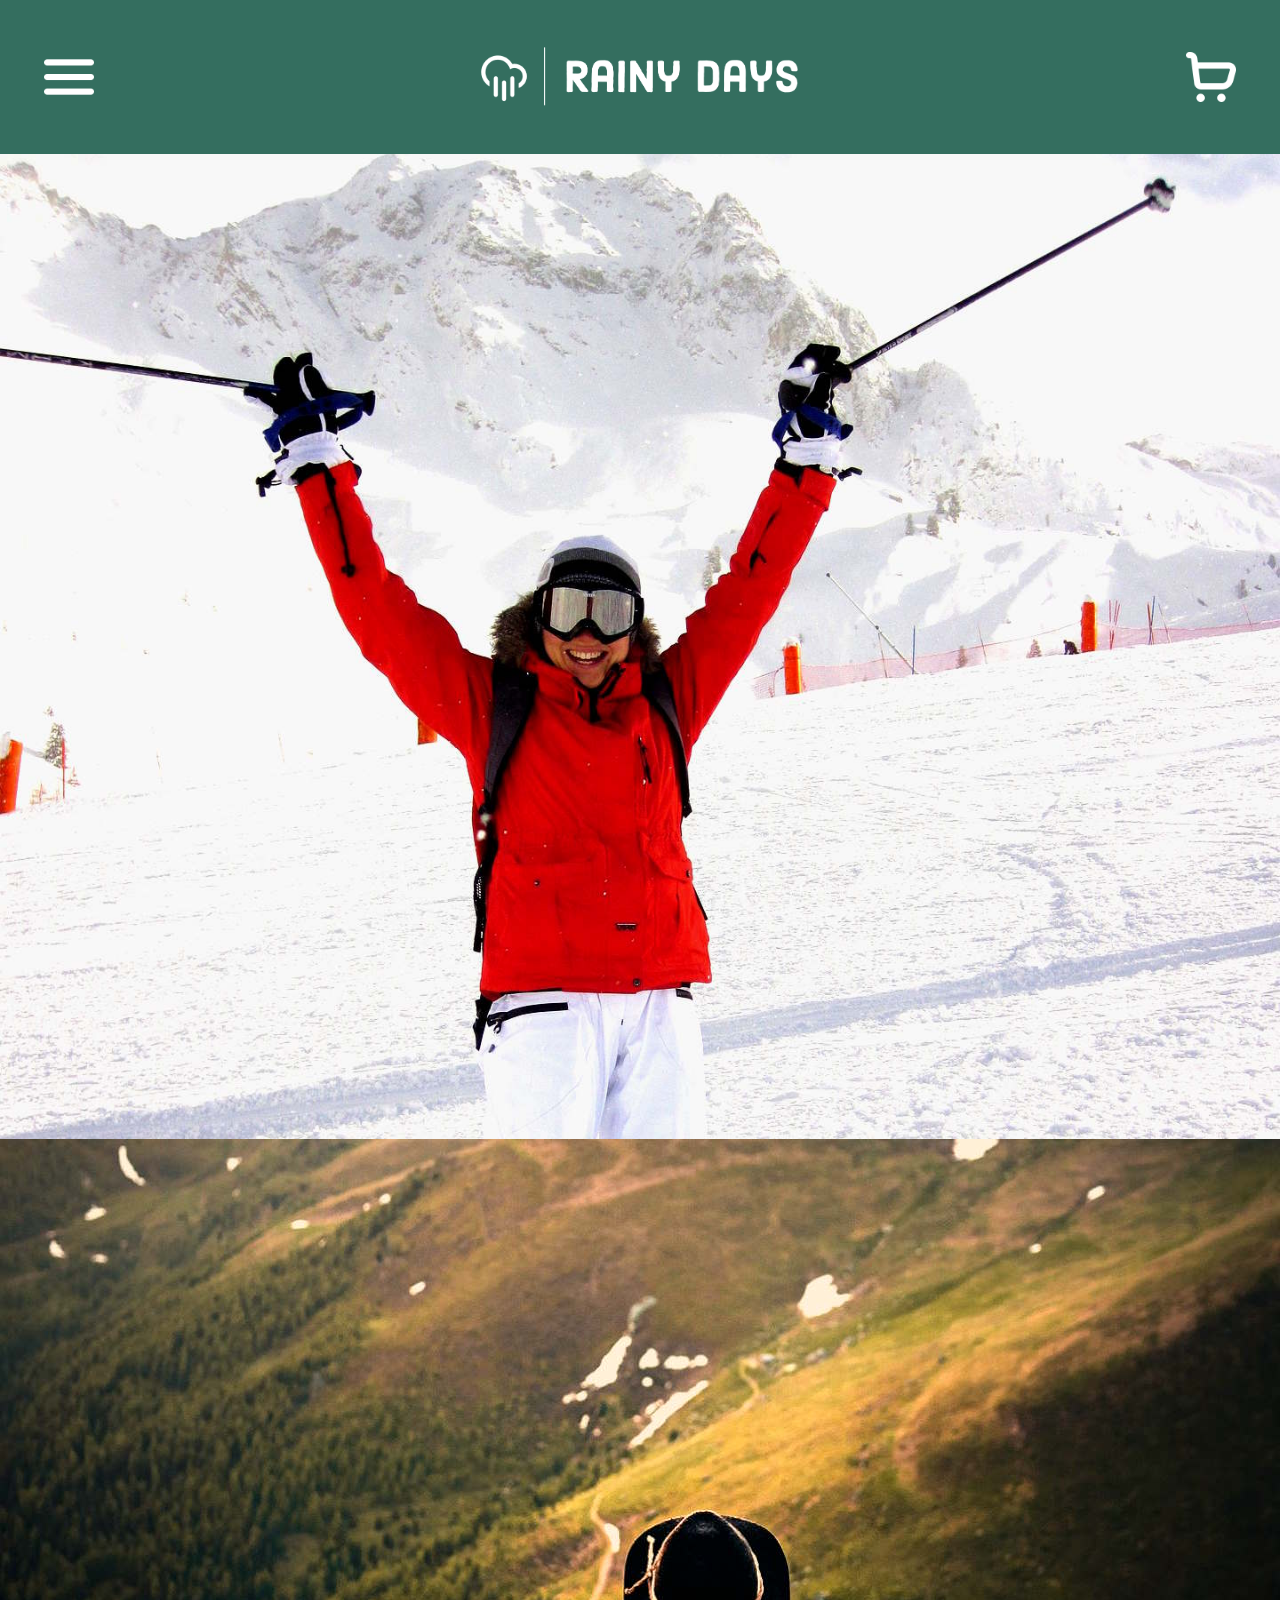
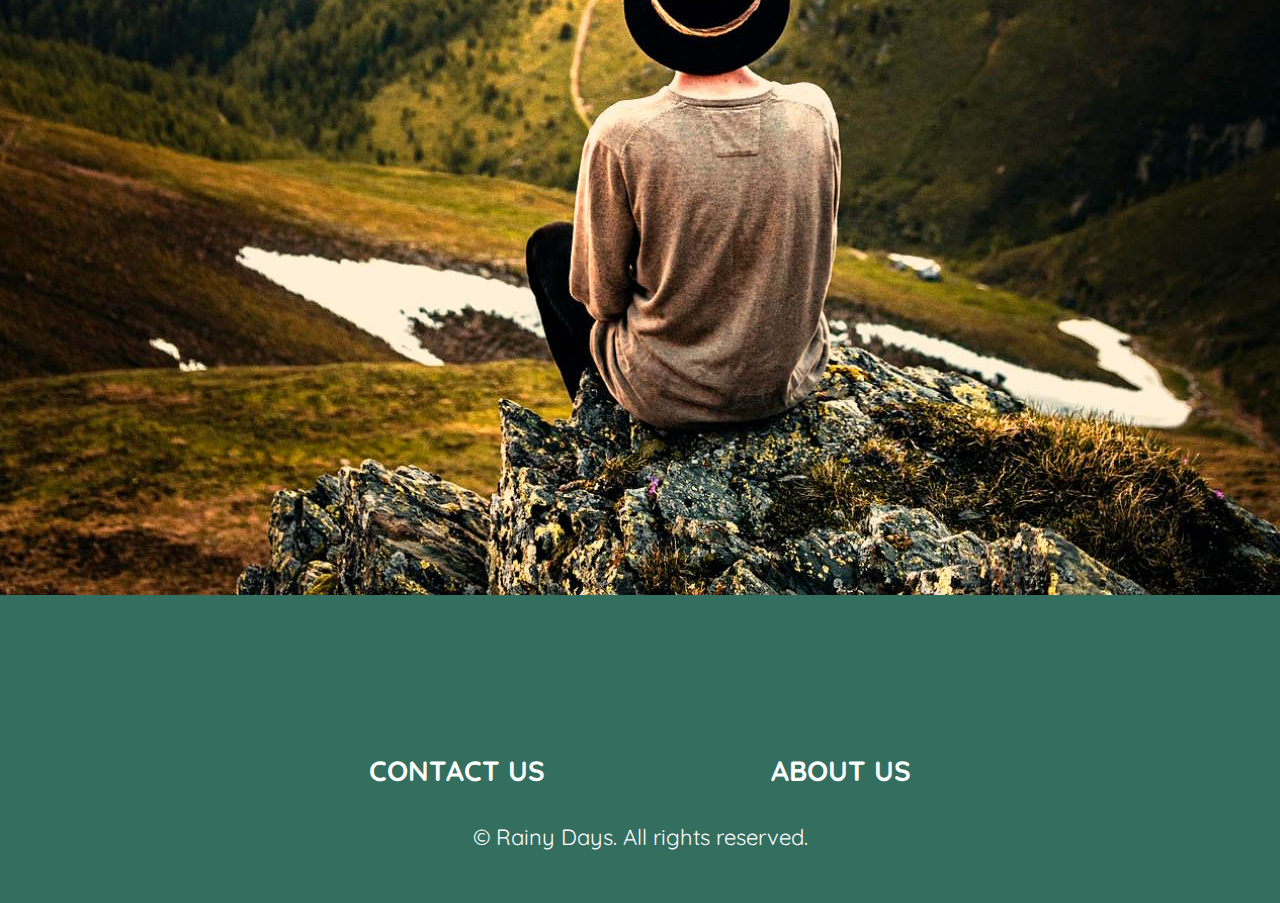
<file: index.html>
<!DOCTYPE html>
<html lang="en">
  <head>
    <meta charset="UTF-8" />
    <meta http-equiv="X-UA-Compatible" content="IE=edge" />
    <meta name="viewport" content="width=device-width, initial-scale=1.0" />
    <meta name="description" content="Rainy Days - pushing the comfort zone" />
    <title>Rainy Days | Home</title>
    <link rel="stylesheet" href="style.css" />
    <script defer src="/js/script.js" type="text/javascript"></script>
  </head>
  <body>
    <header>
      <img
        src="/images/icons/w_menu_icon.png"
        alt="show menu"
        class="icon menu_icon" />
      <a href="/index.html"
        ><img
          src="/images/logo/rainy-days_logo.png"
          alt="rainy days logo"
          class="rd_logo"
      /></a>
      <img
        src="/images/icons/w_cart_icon.png"
        alt="view cart"
        class="icon cart_icon" />
    </header>
    <nav class="first_menu">
      <div class="nav_header">
        <img
          src="/images/icons/w_cross_icon.png"
          alt="close menu"
          class="close_menu clickable" />
        <a href="/index.html">
          <img
            src="images/logo/rainy-days_logo.png"
            alt="rainy days logo"
            class="rd_logo" />
        </a>
        <p></p>
      </div>
      <div class="nav_categories nav_gender">
        <div class="clickable url_women">
          <p class="nav_link">Women</p>
          <img
            src="images/icons/b_angle-right.png"
            alt="view products"
            class="icon" />
        </div>
        <div class="clickable url_men">
          <p class="nav_link">Men</p>
          <img
            src="images/icons/b_angle-right.png"
            alt="view products"
            class="icon" />
        </div>
        <div class="clickable url_unisex">
          <p class="nav_link">Unisex</p>
          <img
            src="images/icons/b_angle-right.png"
            alt="view products"
            class="icon" />
        </div>
      </div>
    </nav>
    <nav class="second_menu">
      <div class="nav_header">
        <img
          src="/images/icons/w_arrow-left.png"
          alt="return to main menu"
          class="icon return_menu" />
        <p class="nav_link nav_gender_output"></p>
      </div>
      <div class="nav_categories nav_products">
        <a href="/products.html" class="clickable">
          <p class="nav_link">Jackets</p>
          <img
            src="images/icons/b_angle-right.png"
            alt="view products"
            class="icon" />
        </a>
        <div>
          <p class="nav_link">Pants<span>Coming soon</span></p>
          <img
            src="images/icons/b_angle-right.png"
            alt="view products"
            class="icon" />
        </div>
        <div>
          <p class="nav_link">Jumpsuits<span>Coming soon</span></p>
          <img
            src="images/icons/b_angle-right.png"
            alt="view products"
            class="icon" />
        </div>
        <div>
          <p class="nav_link">Accessories<span>Coming soon</span></p>
          <img
            src="images/icons/b_angle-right.png"
            alt="view products"
            class="icon" />
        </div>
      </div>
    </nav>
    <div class="view_cart">
      <img
        src="/images/icons/b_cross_icon.png"
        class="close_menu close_cart clickable"
        alt="close menu" />
      <div class="vc_amount">
        <p>1</p>
        <p>product(s)</p>
      </div>
      <div class="vc_item">
        <img
          src="/images/products/RainyDays_Jacket1.jpg"
          alt="jacket"
          class="small_thumbnail" />
        <div class="vc_product_info">
          <p class="bold">Rainy Days</p>
          <p>Jacket</p>
          <p>Size: <span>M</span></p>
          <p>Amount: <span>1</span></p>
          <p class="underline clickable smaller">Remove</p>
        </div>
        <div class="vc_item_price">
          <p class="bold">900 <span class="bold">KR</span></p>
        </div>
      </div>
      <div class="vc_total">
        <p class="bold">Total:</p>
        <p class="bold">900 <span class="bold">KR</span></p>
      </div>
      <a href="/checkout.html"
        ><button class="gt_checkout clickable">GO TO CHECKOUT</button></a
      >
    </div>
    <main id="index">
      <h1>PUSHING THE COMFORT ZONE</h1>
      <section id="index_container">
        <img
          src="images/other/active-ga60102c9d_1920.jpg"
          alt="cheerful skier enjoying the winter environment"
          class="index_full_view" />
        <img
          src="/images/other/mountains-g3be4b77ea_1920_crop.jpg"
          alt="young man enjoying the scenery of nature"
          class="index_full_view" />
        <img
          src="/images/other/mountains-g3be4b77ea_1920.jpg"
          alt="young man enjoying the scenery of nature"
          class="index_crop_view" />
        <div class="row"></div>
      </section>
    </main>
    <footer>
      <div>
        <a href="/contact.html" class="nav_link">Contact us</a>
        <a href="/about.html" class="nav_link">About us</a>
      </div>
      <p>© Rainy Days. All rights reserved.</p>
    </footer>
  </body>
</html>
</file>
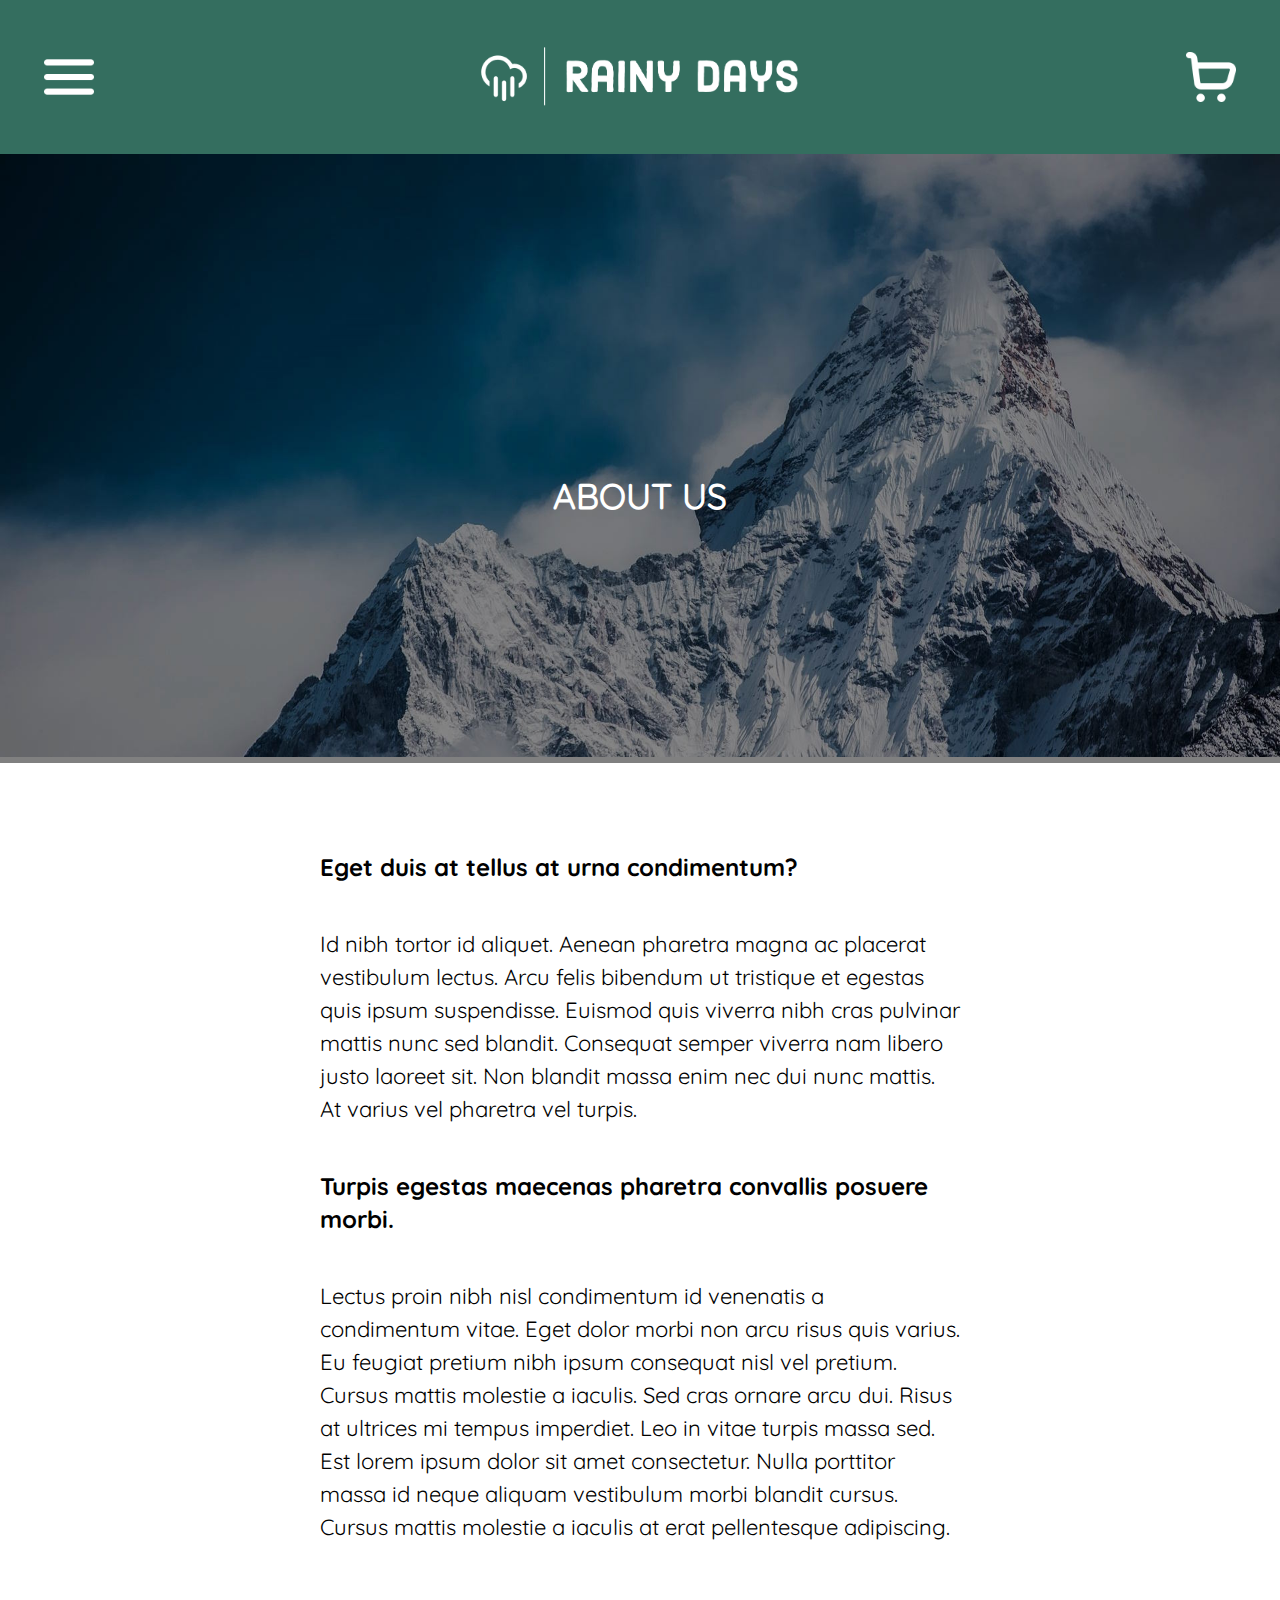
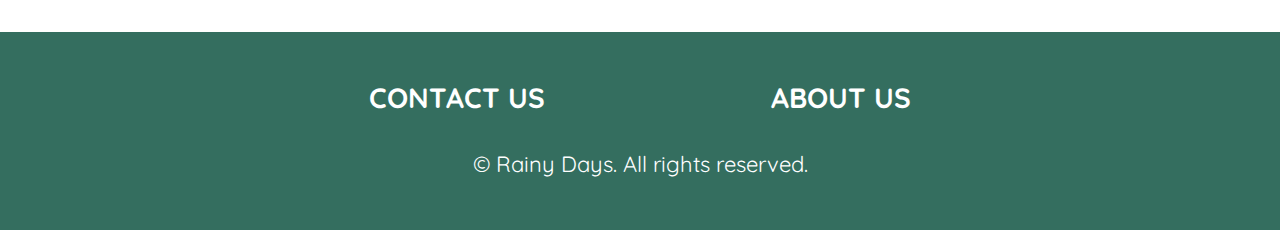
<file: about.html>
<!DOCTYPE html>
<html lang="en">
  <head>
    <meta charset="UTF-8" />
    <meta http-equiv="X-UA-Compatible" content="IE=edge" />
    <meta name="viewport" content="width=device-width, initial-scale=1.0" />
    <meta name="description" content="Get to know our brand!" />
    <title>Rainy Days | About</title>
    <link rel="stylesheet" href="style.css" />
    <script defer src="/js/script.js" type="text/javascript"></script>
  </head>
  <body>
    <header>
      <img
        src="/images/icons/w_menu_icon.png"
        alt="show menu"
        class="icon menu_icon clickable" />
      <a href="/index.html"
        ><img
          src="/images/logo/rainy-days_logo.png"
          alt="rainy days logo"
          class="rd_logo clickable"
      /></a>
      <img
        src="/images/icons/w_cart_icon.png"
        alt="view cart"
        class="icon cart_icon clickable" />
    </header>
    <nav class="first_menu">
      <div class="nav_header">
        <img
          src="/images/icons/w_cross_icon.png"
          alt="close menu"
          class="close_menu" />
        <a href="/index.html">
          <img
            src="images/logo/rainy-days_logo.png"
            alt="rainy days logo"
            class="rd_logo" />
        </a>
        <p></p>
      </div>
      <div class="nav_categories nav_gender">
        <div class="clickable url_women">
          <p class="nav_link">Women</p>
          <img
            src="images/icons/b_angle-right.png"
            alt="view products"
            class="icon" />
        </div>
        <div class="clickable url_men">
          <p class="nav_link">Men</p>
          <img
            src="images/icons/b_angle-right.png"
            alt="view products"
            class="icon" />
        </div>
        <div class="clickable url_unisex">
          <p class="nav_link">Unisex</p>
          <img
            src="images/icons/b_angle-right.png"
            alt="view products"
            class="icon" />
        </div>
      </div>
    </nav>
    <nav class="second_menu">
      <div class="nav_header">
        <img
          src="/images/icons/w_arrow-left.png"
          alt="return to main menu"
          class="icon return_menu" />
        <p class="nav_link nav_gender_output"></p>
        <p></p>
      </div>
      <div class="nav_categories nav_products">
        <a href="/products.html" class="clickable">
          <p class="nav_link">Jackets</p>
          <img
            src="images/icons/b_angle-right.png"
            alt="view products"
            class="icon" />
        </a>
        <div>
          <p class="nav_link">Pants<span>Coming soon</span></p>
          <img
            src="images/icons/b_angle-right.png"
            alt="view products"
            class="icon" />
        </div>
        <div>
          <p class="nav_link">Jumpsuits<span>Coming soon</span></p>
          <img
            src="images/icons/b_angle-right.png"
            alt="view products"
            class="icon" />
        </div>
        <div>
          <p class="nav_link">Accessories<span>Coming soon</span></p>
          <img
            src="images/icons/b_angle-right.png"
            alt="view products"
            class="icon" />
        </div>
      </div>
    </nav>
    <div class="view_cart">
      <img
        src="/images/icons/b_cross_icon.png"
        class="close_menu close_cart clickable"
        alt="close menu" />
      <div class="vc_amount">
        <p>1</p>
        <p>product(s)</p>
      </div>
      <div class="vc_item">
        <img
          src="/images/products/RainyDays_Jacket1.jpg"
          alt="jacket"
          class="small_thumbnail" />
        <div class="vc_product_info">
          <p class="bold">Rainy Days</p>
          <p>Jacket</p>
          <p>Size: <span>M</span></p>
          <p>Amount: <span>1</span></p>
          <p class="underline clickable smaller">Remove</p>
        </div>
        <div class="vc_item_price">
          <p class="bold">900 <span class="bold">KR</span></p>
        </div>
      </div>
      <div class="vc_total">
        <p class="bold">Total:</p>
        <p class="bold">900 <span class="bold">KR</span></p>
      </div>
      <a href="/checkout.html"
        ><button class="gt_checkout clickable">GO TO CHECKOUT</button></a
      >
    </div>
    <main>
      <section id="about_container">
        <section id="about_hero">
          <img
            src="/images/other/ama-dablam-g7c202f2ad_1920.jpg"
            alt="group of people hiking together"
            class="about_img" />
          <h1>ABOUT US</h1>
        </section>
        <div class="about_text">
          <h2 class="bold title">Eget duis at tellus at urna condimentum?</h2>
          <p>
            Id nibh tortor id aliquet. Aenean pharetra magna ac placerat
            vestibulum lectus. Arcu felis bibendum ut tristique et egestas quis
            ipsum suspendisse. Euismod quis viverra nibh cras pulvinar mattis
            nunc sed blandit. Consequat semper viverra nam libero justo laoreet
            sit. Non blandit massa enim nec dui nunc mattis. At varius vel
            pharetra vel turpis.
          </p>
          <div class="about_bg_section">
            <h2 class="bold title">
              Turpis egestas maecenas pharetra convallis posuere morbi.
            </h2>
            <p>
              Lectus proin nibh nisl condimentum id venenatis a condimentum
              vitae. Eget dolor morbi non arcu risus quis varius. Eu feugiat
              pretium nibh ipsum consequat nisl vel pretium. Cursus mattis
              molestie a iaculis. Sed cras ornare arcu dui. Risus at ultrices mi
              tempus imperdiet. Leo in vitae turpis massa sed. Est lorem ipsum
              dolor sit amet consectetur. Nulla porttitor massa id neque aliquam
              vestibulum morbi blandit cursus. Cursus mattis molestie a iaculis
              at erat pellentesque adipiscing.
            </p>
          </div>
        </div>
      </section>
    </main>
    <footer>
      <div>
        <a href="/contact.html" class="nav_link">Contact us</a>
        <a href="/about.html" class="nav_link">About us</a>
      </div>
      <p>© Rainy Days. All rights reserved.</p>
    </footer>
  </body>
</html>
</file>
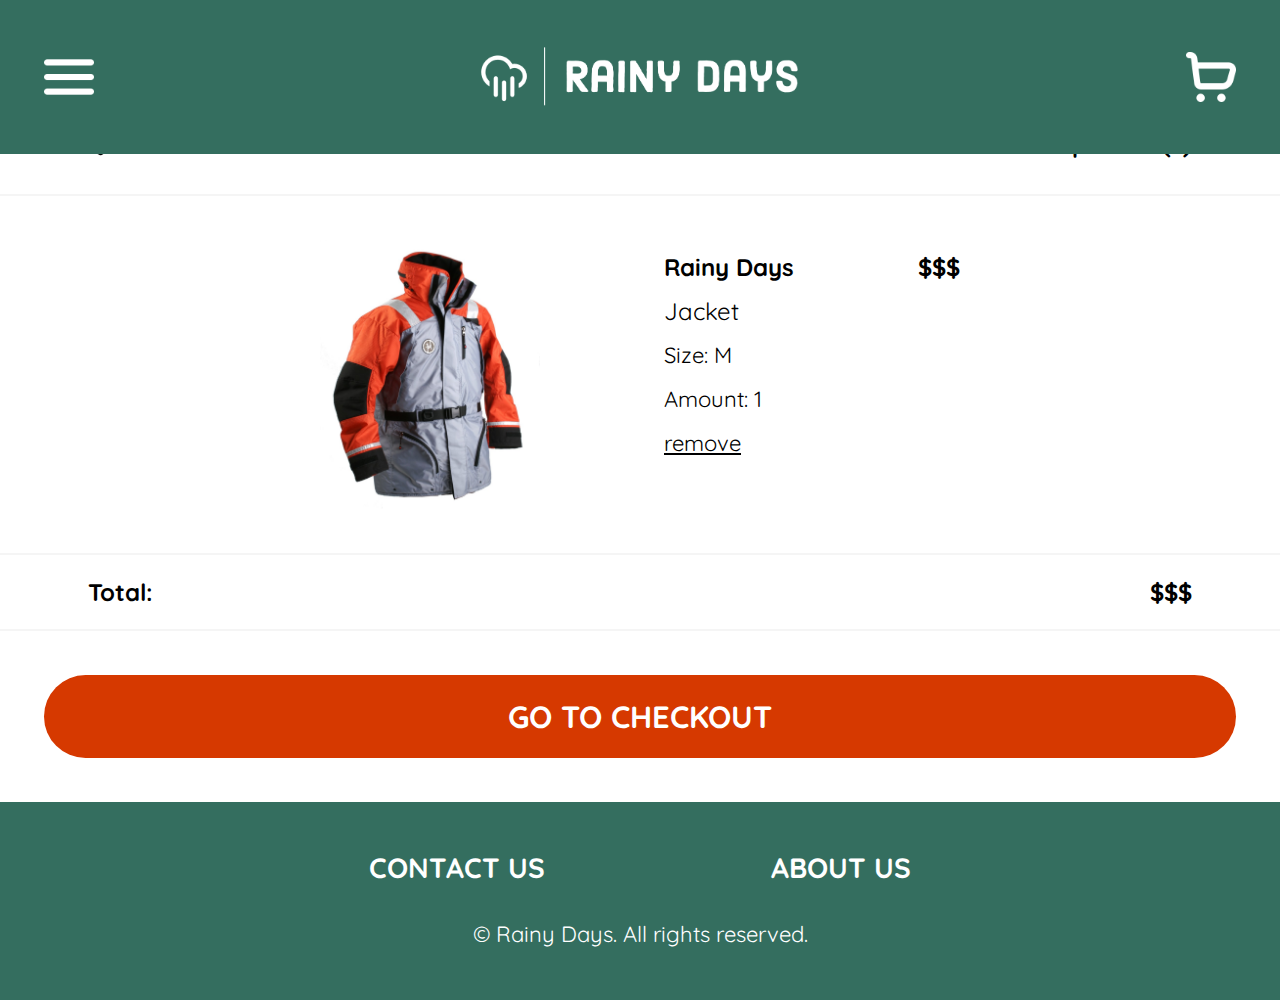
<file: cart.html>
<!DOCTYPE html>
<html lang="en">
  <head>
    <meta charset="UTF-8" />
    <meta http-equiv="X-UA-Compatible" content="IE=edge" />
    <meta name="viewport" content="width=device-width, initial-scale=1.0" />
    <meta name="description" content="Viewing the items in your cart" />
    <title>Rainy Days | Cart</title>
    <link rel="stylesheet" href="style.css" />
    <script defer src="/js/script.js" type="text/javascript"></script>
  </head>
  <body>
    <header>
      <img
        src="/images/icons/w_menu_icon.png"
        alt="show menu"
        class="icon menu_icon" />
      <a href="/index.html"
        ><img
          src="/images/logo/rainy-days_logo.png"
          alt="rainy days logo"
          class="rd_logo"
      /></a>
      <img
        src="/images/icons/w_cart_icon.png"
        alt="view cart"
        class="icon cart_icon" />
    </header>
    <nav class="first_menu">
      <div class="nav_header">
        <img
          src="/images/icons/w_cross_icon.png"
          alt="close menu"
          class="close_menu clickable" />
        <a href="/index.html">
          <img
            src="images/logo/rainy-days_logo.png"
            alt="rainy days logo"
            class="rd_logo" />
        </a>
        <p></p>
      </div>
      <div class="nav_categories nav_gender">
        <div class="clickable url_women">
          <p class="nav_link">Women</p>
          <img
            src="images/icons/b_angle-right.png"
            alt="view products"
            class="icon" />
        </div>
        <div class="clickable url_men">
          <p class="nav_link">Men</p>
          <img
            src="images/icons/b_angle-right.png"
            alt="view products"
            class="icon" />
        </div>
        <div class="clickable url_unisex">
          <p class="nav_link">Unisex</p>
          <img
            src="images/icons/b_angle-right.png"
            alt="view products"
            class="icon" />
        </div>
      </div>
    </nav>
    <nav class="second_menu">
      <div class="nav_header">
        <img
          src="/images/icons/w_arrow-left.png"
          alt="return to main menu"
          class="icon return_menu" />
        <p class="nav_link nav_gender_output"></p>
      </div>
      <div class="nav_categories nav_products">
        <a href="/products.html" class="clickable">
          <p class="nav_link">Jackets</p>
          <img
            src="images/icons/b_angle-right.png"
            alt="view products"
            class="icon" />
        </a>
        <div>
          <p class="nav_link">Pants<span>Coming soon</span></p>
          <img
            src="images/icons/b_angle-right.png"
            alt="view products"
            class="icon" />
        </div>
        <div>
          <p class="nav_link">Jumpsuits<span>Coming soon</span></p>
          <img
            src="images/icons/b_angle-right.png"
            alt="view products"
            class="icon" />
        </div>
        <div>
          <p class="nav_link">Accessories<span>Coming soon</span></p>
          <img
            src="images/icons/b_angle-right.png"
            alt="view products"
            class="icon" />
        </div>
      </div>
    </nav>
    <div class="view_cart">
      <img
        src="/images/icons/b_cross_icon.png"
        class="close_menu close_cart clickable"
        alt="close menu" />
      <div class="vc_amount">
        <p>1</p>
        <p>product(s)</p>
      </div>
      <div class="vc_item">
        <img
          src="/images/products/RainyDays_Jacket1.jpg"
          alt="jacket"
          class="small_thumbnail" />
        <div class="vc_product_info">
          <p class="bold">Rainy Days</p>
          <p>Jacket</p>
          <p>Size: <span>M</span></p>
          <p>Amount: <span>1</span></p>
          <p class="underline clickable smaller">Remove</p>
        </div>
        <div class="vc_item_price">
          <p class="bold">900 <span class="bold">KR</span></p>
        </div>
      </div>
      <div class="vc_total">
        <p class="bold">Total:</p>
        <p class="bold">900 <span class="bold">KR</span></p>
      </div>
      <a href="/checkout.html"
        ><button class="gt_checkout clickable">GO TO CHECKOUT</button></a
      >
    </div>
    <main>
      <h1>CART</h1>
      <section id="cart_hero">
        <a href="javascript:history.back()">
          <img
            src="/images/icons/b_arrow-left.png"
            alt="return to last page"
            class="icon" />
        </a>
        <p class="title bold"><span class="title bold">1 </span>product(s)</p>
      </section>
      <section id="cart_item_container">
        <div class="cart_item">
          <img
            src="/images/products/RainyDays_Jacket1.jpg"
            alt="jacket"
            class="cart_image" />
          <div class="cart_item_info">
            <p class="bold title">Rainy Days</p>
            <p class="title">Jacket</p>
            <p>Size: <span>M</span></p>
            <p>Amount: <span>1</span></p>
            <p class="underline clickable">remove</p>
          </div>
          <p class="title bold cart_item_price">$$$</p>
        </div>
      </section>
      <div class="cart_total">
        <p class="title bold">Total:</p>
        <p class="title bold">$$$</p>
      </div>
      <a href="/checkout.html">
        <div class="cart_checkout clickable">GO TO CHECKOUT</div>
      </a>
    </main>
    <footer>
      <div>
        <a href="/contact.html" class="nav_link">Contact us</a>
        <a href="/about.html" class="nav_link">About us</a>
      </div>
      <p>© Rainy Days. All rights reserved.</p>
    </footer>
  </body>
</html>
</file>
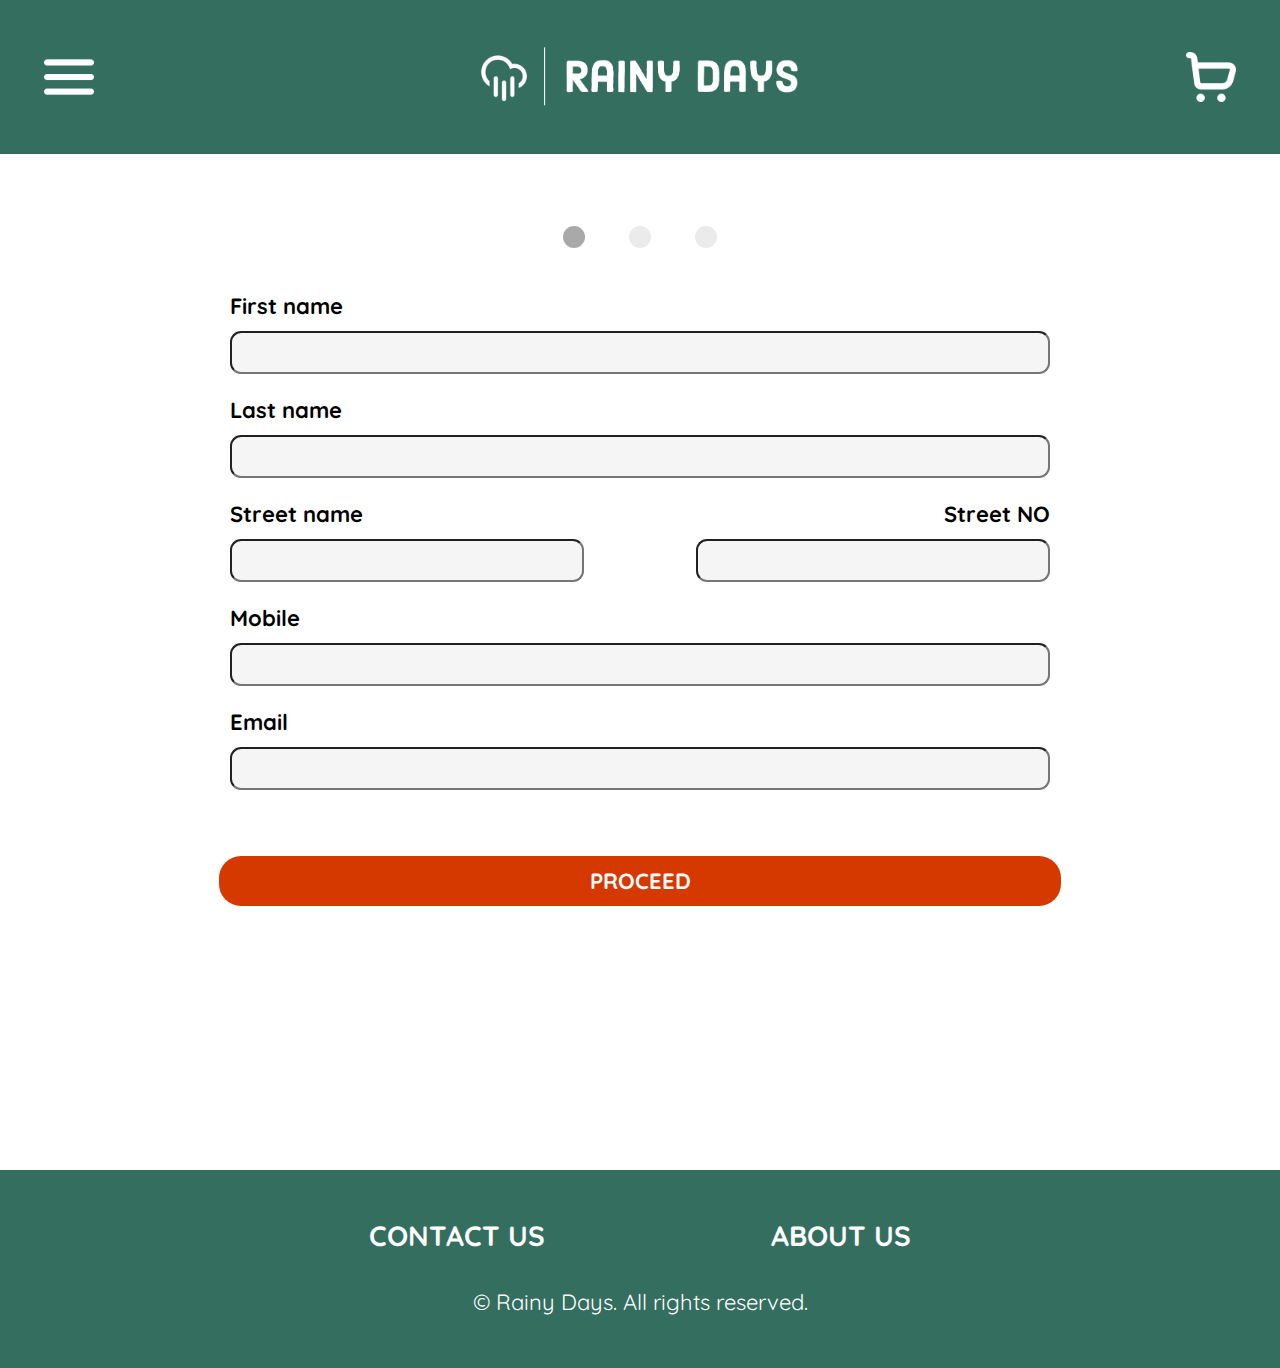
<file: checkout.html>
<!DOCTYPE html>
<html lang="en">
  <head>
    <meta charset="UTF-8" />
    <meta http-equiv="X-UA-Compatible" content="IE=edge" />
    <meta name="viewport" content="width=device-width, initial-scale=1.0" />
    <meta name="description" content="Proceeding with checkout" />
    <title>Rainy Days | Checkout</title>
    <link rel="stylesheet" href="style.css" />
    <script defer src="/js/checkout.js" type="text/javascript"></script>
    <script defer src="/js/script.js" type="text/javascript"></script>
  </head>
  <body>
    <header>
      <img
        src="/images/icons/w_menu_icon.png"
        alt="show menu"
        class="icon menu_icon" />
      <a href="/index.html"
        ><img
          src="/images/logo/rainy-days_logo.png"
          alt="rainy days logo"
          class="rd_logo"
      /></a>
      <img
        src="/images/icons/w_cart_icon.png"
        alt="view cart"
        class="icon cart_icon" />
    </header>
    <nav class="first_menu">
      <div class="nav_header">
        <img
          src="/images/icons/w_cross_icon.png"
          alt="close menu"
          class="close_menu clickable" />
        <a href="/index.html">
          <img
            src="images/logo/rainy-days_logo.png"
            alt="rainy days logo"
            class="rd_logo" />
        </a>
        <p></p>
      </div>
      <div class="nav_categories nav_gender">
        <div class="clickable url_women">
          <p class="nav_link">Women</p>
          <img
            src="images/icons/b_angle-right.png"
            alt="view products"
            class="icon" />
        </div>
        <div class="clickable url_men">
          <p class="nav_link">Men</p>
          <img
            src="images/icons/b_angle-right.png"
            alt="view products"
            class="icon" />
        </div>
        <div class="clickable url_unisex">
          <p class="nav_link">Unisex</p>
          <img
            src="images/icons/b_angle-right.png"
            alt="view products"
            class="icon" />
        </div>
      </div>
    </nav>
    <nav class="second_menu">
      <div class="nav_header">
        <img
          src="/images/icons/w_arrow-left.png"
          alt="return to main menu"
          class="icon return_menu" />
        <p class="nav_link nav_gender_output"></p>
      </div>
      <div class="nav_categories nav_products">
        <a href="/products.html" class="clickable">
          <p class="nav_link">Jackets</p>
          <img
            src="images/icons/b_angle-right.png"
            alt="view products"
            class="icon" />
        </a>
        <div>
          <p class="nav_link">Pants<span>Coming soon</span></p>
          <img
            src="images/icons/b_angle-right.png"
            alt="view products"
            class="icon" />
        </div>
        <div>
          <p class="nav_link">Jumpsuits<span>Coming soon</span></p>
          <img
            src="images/icons/b_angle-right.png"
            alt="view products"
            class="icon" />
        </div>
        <div>
          <p class="nav_link">Accessories<span>Coming soon</span></p>
          <img
            src="images/icons/b_angle-right.png"
            alt="view products"
            class="icon" />
        </div>
      </div>
    </nav>
    <div class="view_cart">
      <img
        src="/images/icons/b_cross_icon.png"
        class="close_menu close_cart clickable"
        alt="close menu" />
      <div class="vc_amount">
        <p>1</p>
        <p>product(s)</p>
      </div>
      <div class="vc_item">
        <img
          src="/images/products/RainyDays_Jacket1.jpg"
          alt="jacket"
          class="small_thumbnail" />
        <div class="vc_product_info">
          <p class="bold">Rainy Days</p>
          <p>Jacket</p>
          <p>Size: <span>M</span></p>
          <p>Amount: <span>1</span></p>
          <p class="underline clickable smaller">Remove</p>
        </div>
        <div class="vc_item_price">
          <p class="bold">900 <span class="bold">KR</span></p>
        </div>
      </div>
      <div class="vc_total">
        <p class="bold">Total:</p>
        <p class="bold">900 <span class="bold">KR</span></p>
      </div>
      <a href="/checkout.html"
        ><button class="gt_checkout clickable">GO TO CHECKOUT</button></a
      >
    </div>
    <main id="checkout">
      <div>
        <h1>CHECKOUT</h1>
      </div>

      <form id="checkout_1">
        <div class="row"></div>
        <div class="co_process_bar clickable">
          <div class="clickable first_dot"></div>
          <div class="clickable"></div>
          <div class="clickable"></div>
        </div>

        <div class="checkout_flex_col">
          <label for="first_name" class="bold">First name</label>
          <p class="error">Please add a first name</p>
          <input type="text" id="first_name" />
        </div>

        <div class="checkout_flex_col">
          <label for="last_name" class="bold">Last name</label>
          <p class="error">Please add a last name</p>
          <input type="text" id="last_name" />
        </div>

        <div class="checkout_flex_row">
          <div>
            <label for="street_name" class="bold">Street name</label>
            <p class="error">Please add a street name</p>
          </div>
          <div>
            <label for="street_no" class="bold">Street NO</label>
            <p class="error">Please add a street number</p>
          </div>
        </div>

        <div class="street checkout_flex_row">
          <input type="text" id="street_name" />
          <input type="number" id="street_no" />
        </div>

        <div class="checkout_flex_col">
          <label for="mobile" class="bold">Mobile</label>
          <p class="error">Please add a valid mobile number</p>
          <input type="tel" id="mobile" />
        </div>

        <div class="checkout_flex_col">
          <label for="email" class="bold">Email</label>
          <p class="error">Please add a valid email adress</p>
          <input type="email" id="email" />
        </div>

        <div class="proceed_btn clickable">PROCEED</div>
      </form>

      <form id="checkout_2">
        <div class="row"></div>
        <div class="co_process_bar">
          <div class="clickable"></div>
          <div class="clickable second_dot"></div>
          <div class="clickable"></div>
        </div>

        <fieldset class="checkout_card">
          <legend class="bold">Payment options</legend>
          <div>
            <img src="/images/logo/visa.png" alt="visa card" class="pay_card" />
            <input type="radio" checked name="card" />
          </div>
          <div>
            <img
              src="/images/logo/maestro.png"
              alt="maestro card"
              class="pay_card" />
            <input type="radio" name="card" />
          </div>
        </fieldset>

        <div class="checkout_holder checkout_flex_col">
          <label for="card_holder" class="bold">Card holder</label>
          <p class="error">Please add card holder name</p>
          <input type="text" id="card_holder" />
        </div>
        <div class="checkout_valid checkout_flex_col">
          <label for="valid" class="bold">Valid</label>
          <p class="error">Please add a valid month</p>
          <p class="error">Please add a valid year</p>
        </div>
        <div class="checkout_valid checkout_flex_row">
          <input type="number" id="valid" />
          <input type="number" id="valid" />
        </div>

        <div class="card_number checkout_card_number">
          <div class="checkout_flex_col">
            <label for="card_number" class="bold">Card number</label>
            <p class="error">Please add a valid card number</p>
          </div>
          <div class="card_number checkout_flex_row">
            <input type="number" id="card_number" />
            <input type="number" id="card_number" />
            <input type="number" id="card_number" />
            <input type="number" id="card_number" />
          </div>
        </div>
        <div class="cvc checkout_flex_col">
          <label for="cvc" class="bold">CVC</label>
          <p class="error">Please add a valid cvc</p>
          <input type="number" id="cvc" />
        </div>
        <div class="proceed_btn pay_btn clickable">BUY NOW</div>
      </form>

      <form id="checkout_3">
        <div class="row"></div>
        <div class="co_process_bar">
          <div class="clickable"></div>
          <div class="clickable"></div>
          <div class="clickable third_dot"></div>
        </div>

        <div class="checkout_success">
          <img
            src="/images/other/thank_you.jpg"
            alt="thank you"
            class="thanks" />
          <p>We sincerely hope you will be satisfied with the purchase!</p>
          <p>Shortly you will receive an email with the order confirmation.</p>
          <p class="title bold">Have a great day!</p>
        </div>
      </form>
    </main>
    <footer>
      <div>
        <a href="/html/contact.html" class="nav_link">Contact us</a>
        <a href="/html/about.html" class="nav_link">About us</a>
      </div>
      <p>© Rainy Days. All rights reserved.</p>
    </footer>
  </body>
</html>
</file>
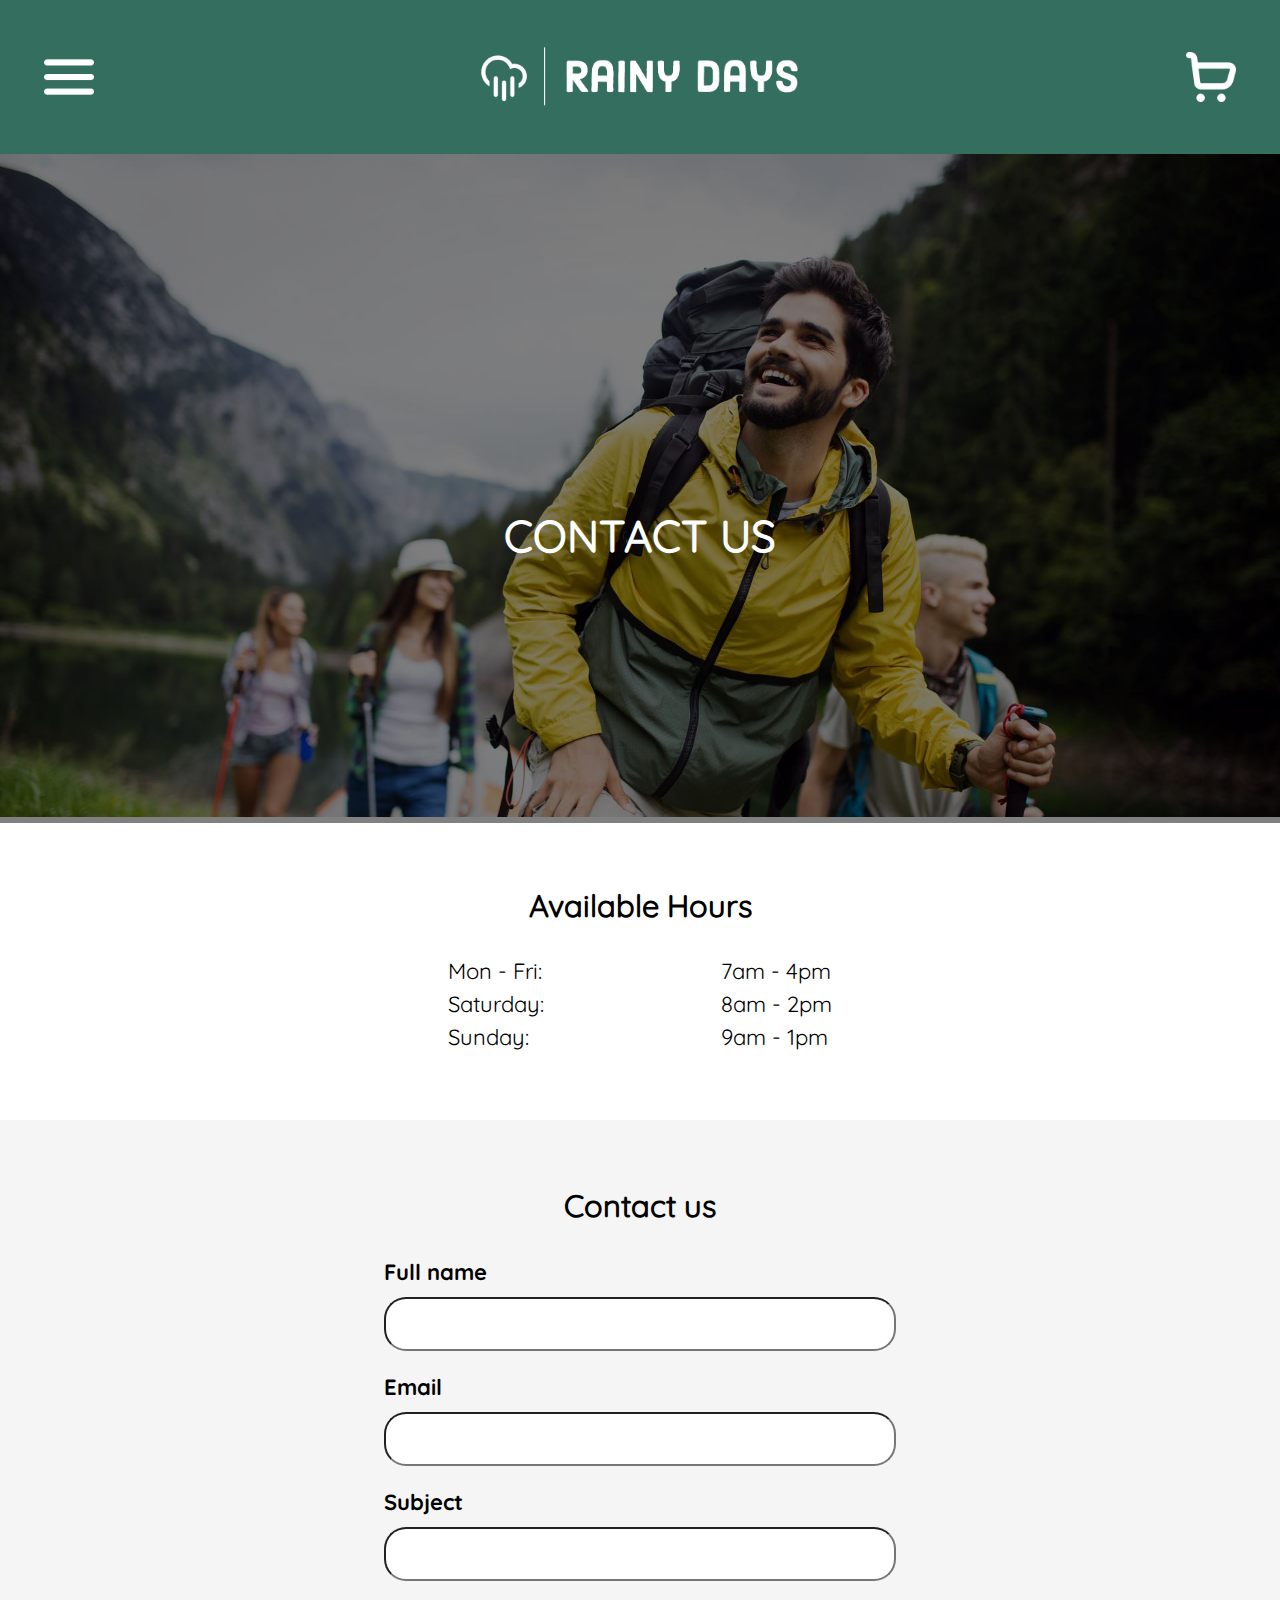
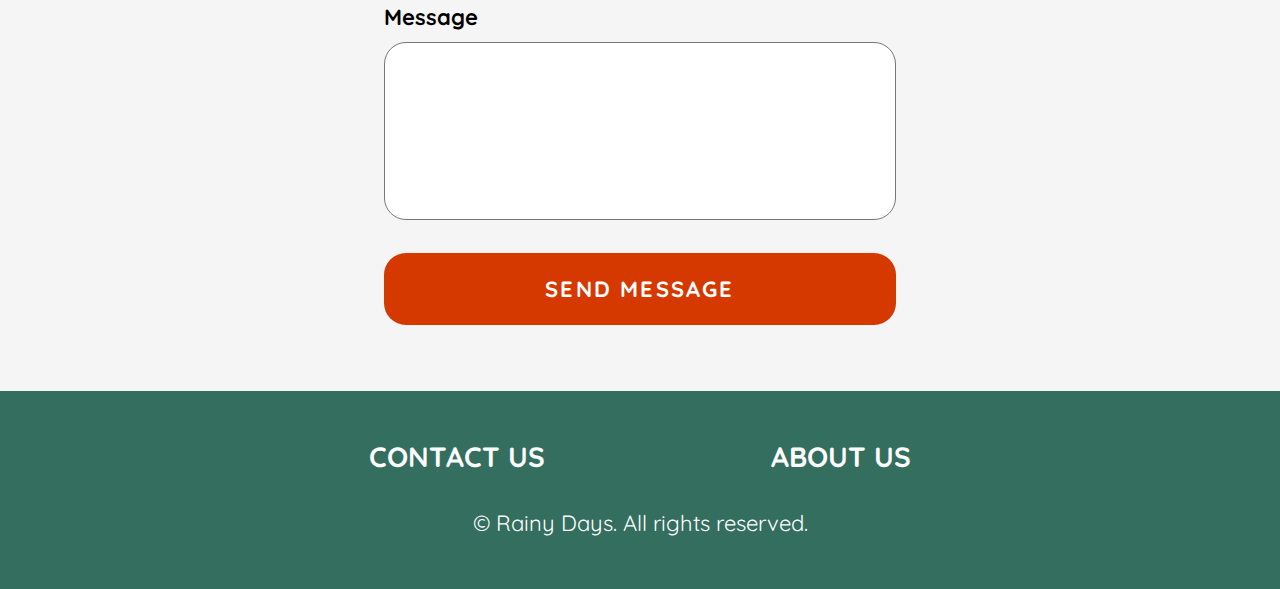
<file: contact.html>
<!DOCTYPE html>
<html lang="en">
  <head>
    <meta charset="UTF-8" />
    <meta http-equiv="X-UA-Compatible" content="IE=edge" />
    <meta name="viewport" content="width=device-width, initial-scale=1.0" />
    <meta name="description" content="Please let us know how we can help." />
    <title>Rainy Days | Contact</title>
    <link rel="stylesheet" href="style.css" />
    <script defer src="/js/script.js" type="text/javascript"></script>
    <script defer src="/js/contact.js" type="text/javascript"></script>
  </head>

  <body>
    <header>
      <img
        src="/images/icons/w_menu_icon.png"
        alt="show menu"
        class="icon menu_icon clickable" />
      <a href="/index.html"
        ><img
          src="/images/logo/rainy-days_logo.png"
          alt="rainy days logo"
          class="rd_logo clickable"
      /></a>
      <img
        src="/images/icons/w_cart_icon.png"
        alt="view cart"
        class="icon cart_icon clickable" />
    </header>
    <!-- POP-UP OPEN MENU | GENDER  -->
    <nav class="first_menu">
      <div class="nav_header">
        <img
          src="/images/icons/w_cross_icon.png"
          alt="close menu"
          class="close_menu" />
        <a href="/index.html">
          <img
            src="images/logo/rainy-days_logo.png"
            alt="rainy days logo"
            class="rd_logo" />
        </a>
        <p></p>
      </div>
      <div class="nav_categories nav_gender">
        <div class="clickable url_women">
          <p class="nav_link">Women</p>
          <img
            src="images/icons/b_angle-right.png"
            alt="view products"
            class="icon" />
        </div>
        <div class="clickable url_men">
          <p class="nav_link">Men</p>
          <img
            src="images/icons/b_angle-right.png"
            alt="view products"
            class="icon" />
        </div>
        <div class="clickable url_unisex">
          <p class="nav_link">Unisex</p>
          <img
            src="images/icons/b_angle-right.png"
            alt="view products"
            class="icon" />
        </div>
      </div>
    </nav>
    <!-- POP-UP OPEN MENU | CATEGORIES  -->
    <nav class="second_menu">
      <div class="nav_header">
        <img
          src="/images/icons/w_arrow-left.png"
          alt="return to main menu"
          class="icon return_menu" />
        <p class="nav_link nav_gender_output"></p>
        <p></p>
      </div>
      <div class="nav_categories nav_products">
        <a href="/products.html" class="clickable">
          <p class="nav_link">Jackets</p>
          <img
            src="images/icons/b_angle-right.png"
            alt="view products"
            class="icon" />
        </a>
        <div>
          <p class="nav_link">Pants<span>Coming soon</span></p>
          <img
            src="images/icons/b_angle-right.png"
            alt="view products"
            class="icon" />
        </div>
        <div>
          <p class="nav_link">Jumpsuits<span>Coming soon</span></p>
          <img
            src="images/icons/b_angle-right.png"
            alt="view products"
            class="icon" />
        </div>
        <div>
          <p class="nav_link">Accessories<span>Coming soon</span></p>
          <img
            src="images/icons/b_angle-right.png"
            alt="view products"
            class="icon" />
        </div>
      </div>
    </nav>
    <!-- POP-UP VIEW CART -->
    <div class="view_cart">
      <img
        src="/images/icons/b_cross_icon.png"
        class="close_menu close_cart clickable"
        alt="close menu" />
      <div class="vc_amount">
        <p>1</p>
        <p>product(s)</p>
      </div>
      <div class="vc_item">
        <img
          src="/images/products/RainyDays_Jacket1.jpg"
          alt="jacket"
          class="small_thumbnail" />
        <div class="vc_product_info">
          <p class="bold">Rainy Days</p>
          <p>Jacket</p>
          <p>Size: <span>M</span></p>
          <p>Amount: <span>1</span></p>
          <p class="underline clickable smaller">Remove</p>
        </div>
        <div class="vc_item_price">
          <p class="bold">900 <span class="bold">KR</span></p>
        </div>
      </div>
      <div class="vc_total">
        <p class="bold">Total:</p>
        <p class="bold">900 <span class="bold">KR</span></p>
      </div>
      <a href="/checkout.html"
        ><button class="gt_checkout clickable">GO TO CHECKOUT</button></a
      >
    </div>

    <main id="contact">
      <section id="contact_hero">
        <img
          src="/images/other/adobestock_250609864-1844117297_crop.jpg"
          alt="group of people hiking together"
          class="contact_img" />
        <h1>CONTACT US</h1>
      </section>
      <section id="contact_info">
        <h2>Available Hours</h2>
        <div class="contact_hours">
          <div>
            <p>Mon - Fri:</p>
            <p>Saturday:</p>
            <p>Sunday:</p>
          </div>
          <div>
            <p>7am - 4pm</p>
            <p>8am - 2pm</p>
            <p>9am - 1pm</p>
          </div>
        </div>
      </section>
      <section id="contact_form">
        <form>
          <h2>Contact us</h2>
          <div>
            <label for="full_name" class="bold">Full name</label>
            <p class="error name_error">Please enter your full name.</p>
            <input type="text" id="full_name" />
          </div>
          <div>
            <label for="email" class="bold">Email</label>
            <p class="error email_error">Please use a valid email adress.</p>
            <input type="email" id="email" />
          </div>
          <div>
            <label for="subject" class="bold">Subject</label>
            <p class="error subject_error">
              Your subject needs to be at least 5 characters.
            </p>
            <input type="text" id="subject" />
          </div>
          <div>
            <label for="message" class="bold">Message</label>
            <p class="error message_error">
              Your message needs to be at least 10 characters.
            </p>
            <textarea id="message"></textarea>
            <center>
              <p class="error validate_error bold">
                Please fill out the missing fields above ^
              </p>
            </center>
            <center><div class="loader"></div></center>
            <div class="send_message clickable">SEND MESSAGE</div>
          </div>
        </form>
      </section>
    </main>

    <footer>
      <div>
        <a href="/contact.html" class="nav_link">Contact us</a>
        <a href="/about.html" class="nav_link">About us</a>
      </div>
      <p>© Rainy Days. All rights reserved.</p>
    </footer>
  </body>
</html>
</file>
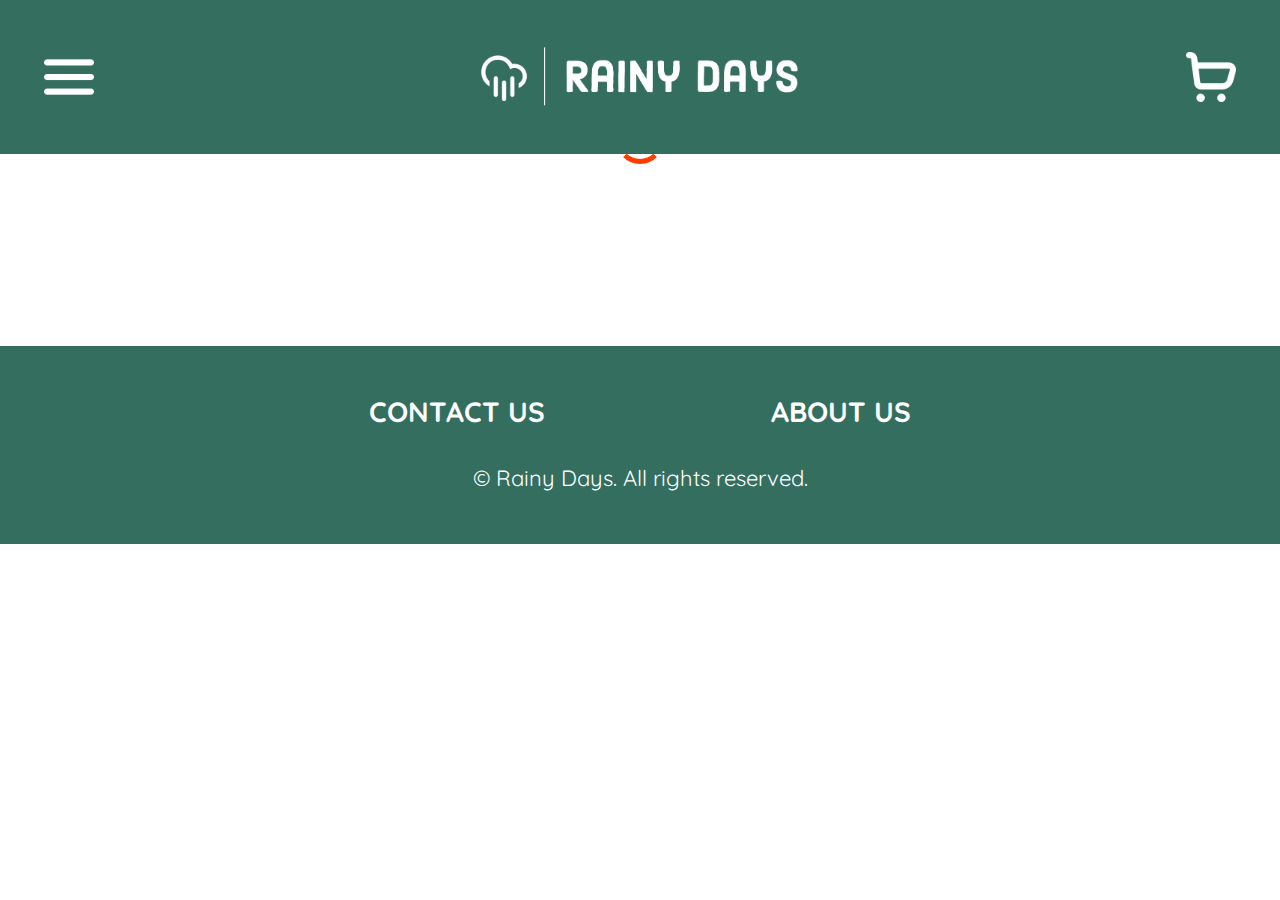
<file: details.html>
<!DOCTYPE html>
<html lang="en">
  <head>
    <meta charset="UTF-8" />
    <meta http-equiv="X-UA-Compatible" content="IE=edge" />
    <meta name="viewport" content="width=device-width, initial-scale=1.0" />
    <meta
      name="description"
      content="We provide a huge range of sizes, find yours now." />
    <title>Rainy Days | Details</title>
    <link rel="stylesheet" href="style.css" />
    <script defer src="/js/script.js" type="text/javascript"></script>
    <script defer src="/js/details.js" type="text/javascript"></script>
  </head>
  <body>
    <header>
      <img
        src="/images/icons/w_menu_icon.png"
        alt="show menu"
        class="icon menu_icon clickable" />
      <a href="/index.html"
        ><img
          src="/images/logo/rainy-days_logo.png"
          alt="rainy days logo"
          class="rd_logo clickable"
      /></a>
      <img
        src="/images/icons/w_cart_icon.png"
        alt="view cart"
        class="icon cart_icon clickable" />
    </header>
    <nav class="first_menu">
      <div class="nav_header">
        <img
          src="/images/icons/w_cross_icon.png"
          alt="close menu"
          class="close_menu" />
        <a href="/index.html">
          <img
            src="images/logo/rainy-days_logo.png"
            alt="rainy days logo"
            class="rd_logo" />
        </a>
        <p></p>
      </div>
      <div class="nav_categories nav_gender">
        <div class="clickable url_women">
          <p class="nav_link">Women</p>
          <img
            src="images/icons/b_angle-right.png"
            alt="view products"
            class="icon" />
        </div>
        <div class="clickable url_men">
          <p class="nav_link">Men</p>
          <img
            src="images/icons/b_angle-right.png"
            alt="view products"
            class="icon" />
        </div>
        <div class="clickable url_unisex">
          <p class="nav_link">Unisex</p>
          <img
            src="images/icons/b_angle-right.png"
            alt="view products"
            class="icon" />
        </div>
      </div>
    </nav>
    <nav class="second_menu">
      <div class="nav_header">
        <img
          src="/images/icons/w_arrow-left.png"
          alt="return to main menu"
          class="icon return_menu" />
        <p class="nav_link nav_gender_output"></p>
        <p></p>
      </div>
      <div class="nav_categories nav_products">
        <a href="/products.html" class="clickable">
          <p class="nav_link">Jackets</p>
          <img
            src="images/icons/b_angle-right.png"
            alt="view products"
            class="icon" />
        </a>
        <div>
          <p class="nav_link">Pants<span>Coming soon</span></p>
          <img
            src="images/icons/b_angle-right.png"
            alt="view products"
            class="icon" />
        </div>
        <div>
          <p class="nav_link">Jumpsuits<span>Coming soon</span></p>
          <img
            src="images/icons/b_angle-right.png"
            alt="view products"
            class="icon" />
        </div>
        <div>
          <p class="nav_link">Accessories<span>Coming soon</span></p>
          <img
            src="images/icons/b_angle-right.png"
            alt="view products"
            class="icon" />
        </div>
      </div>
    </nav>
    <div class="view_cart">
      <img
        src="/images/icons/b_cross_icon.png"
        class="close_menu close_cart clickable"
        alt="close menu" />
      <div class="vc_amount">
        <p>1</p>
        <p>product(s)</p>
      </div>
      <div class="vc_item">
        <img
          src="/images/products/RainyDays_Jacket1.jpg"
          alt="jacket"
          class="small_thumbnail" />
        <div class="vc_product_info">
          <p class="bold">Rainy Days</p>
          <p>Jacket</p>
          <p>Size: <span>M</span></p>
          <p>Amount: <span>1</span></p>
          <p class="underline clickable smaller">Remove</p>
        </div>
        <div class="vc_item_price">
          <p class="bold">900 <span class="bold">KR</span></p>
        </div>
      </div>
      <div class="vc_total">
        <p class="bold">Total:</p>
        <p class="bold">900 <span class="bold">KR</span></p>
      </div>
      <a href="/checkout.html"
        ><button class="gt_checkout clickable">GO TO CHECKOUT</button></a
      >
    </div>
    <main>
      <h1>PRODUCT DETAILS</h1>
      <center><div class="loader"></div></center>
      <section id="details_container">
        <div class="row"></div>
        <div class="row"></div>
        <div class="error_msg"></div>
      </section>
    </main>
    <footer>
      <div>
        <a href="/contact.html" class="nav_link">Contact us</a>
        <a href="/about.html" class="nav_link">About us</a>
      </div>
      <p>© Rainy Days. All rights reserved.</p>
    </footer>
  </body>
</html>
</file>
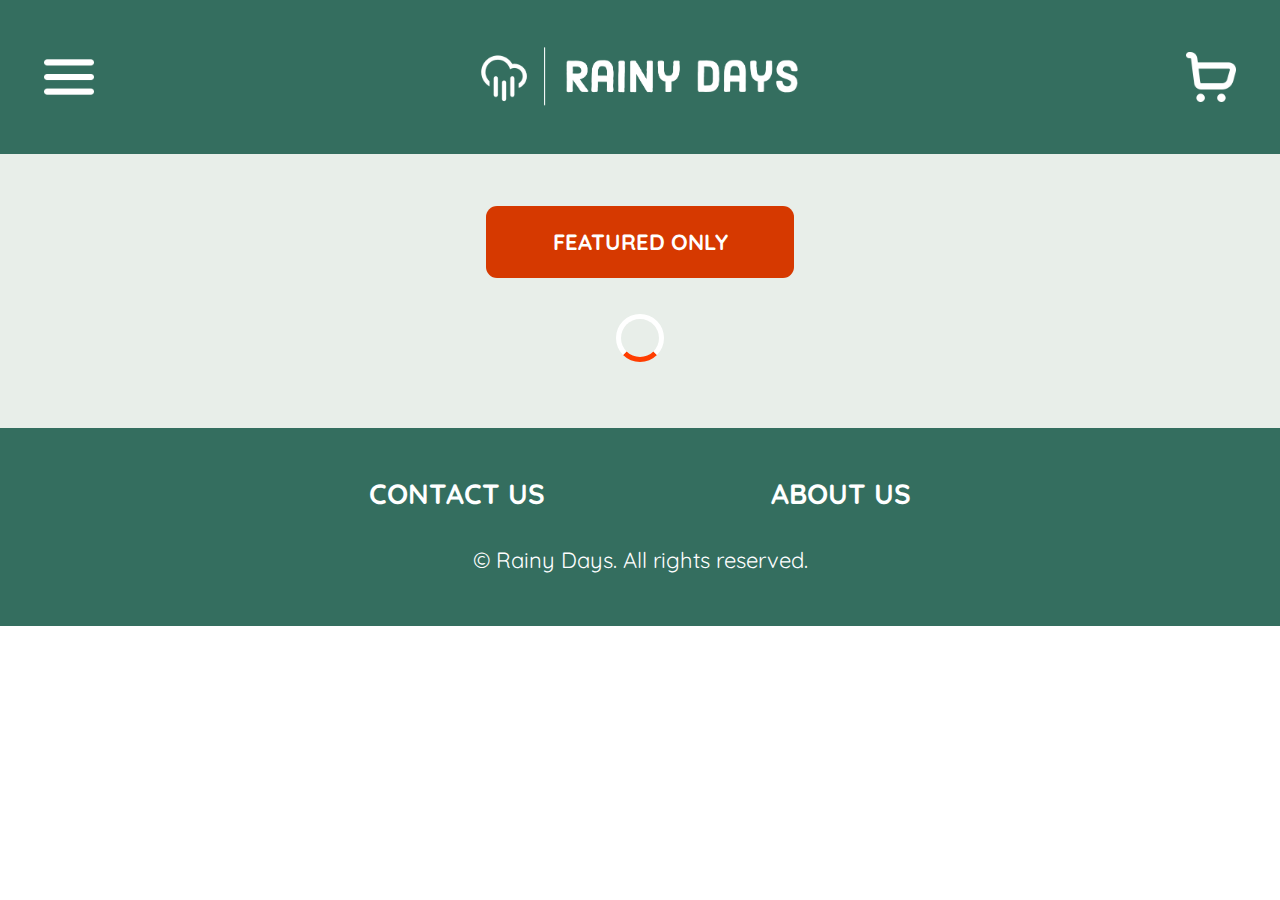
<file: products.html>
<!DOCTYPE html>
<html lang="en">
  <head>
    <meta charset="UTF-8" />
    <meta http-equiv="X-UA-Compatible" content="IE=edge" />
    <meta name="viewport" content="width=device-width, initial-scale=1.0" />
    <meta
      name="description"
      content="Our selection of jackets will keep you warm and dry for any adventure!" />
    <title>Rainy Days | Jackets</title>
    <link rel="stylesheet" href="style.css" />
    <script defer src="/js/script.js" type="text/javascript"></script>
    <script defer src="/js/products.js" type="text/javascript"></script>
  </head>
  <body>
    <header>
      <img
        src="/images/icons/w_menu_icon.png"
        alt="show menu"
        class="icon menu_icon" />
      <a href="/index.html"
        ><img
          src="/images/logo/rainy-days_logo.png"
          alt="rainy days logo"
          class="rd_logo"
      /></a>
      <img
        src="/images/icons/w_cart_icon.png"
        alt="view cart"
        class="icon cart_icon" />
    </header>
    <nav class="first_menu">
      <div class="nav_header">
        <img
          src="/images/icons/w_cross_icon.png"
          alt="close menu"
          class="close_menu" />
        <a href="/index.html">
          <img
            src="images/logo/rainy-days_logo.png"
            alt="rainy days logo"
            class="rd_logo" />
        </a>
        <p></p>
      </div>
      <div class="nav_categories nav_gender">
        <div class="clickable url_women">
          <p class="nav_link">Women</p>
          <img
            src="images/icons/b_angle-right.png"
            alt="view products"
            class="icon" />
        </div>
        <div class="clickable url_men">
          <p class="nav_link">Men</p>
          <img
            src="images/icons/b_angle-right.png"
            alt="view products"
            class="icon" />
        </div>
        <div class="clickable url_unisex">
          <p class="nav_link">Unisex</p>
          <img
            src="images/icons/b_angle-right.png"
            alt="view products"
            class="icon" />
        </div>
      </div>
    </nav>
    <nav class="second_menu">
      <div class="nav_header">
        <img
          src="/images/icons/w_arrow-left.png"
          alt="return to main menu"
          class="icon return_menu" />
        <p class="nav_link nav_gender_output"></p>
        <p></p>
      </div>
      <div class="nav_categories nav_products">
        <a href="/products.html" class="clickable">
          <p class="nav_link">Jackets</p>
          <img
            src="images/icons/b_angle-right.png"
            alt="view products"
            class="icon" />
        </a>
        <div>
          <p class="nav_link">Pants<span>Coming soon</span></p>
          <img
            src="images/icons/b_angle-right.png"
            alt="view products"
            class="icon" />
        </div>
        <div>
          <p class="nav_link">Jumpsuits<span>Coming soon</span></p>
          <img
            src="images/icons/b_angle-right.png"
            alt="view products"
            class="icon" />
        </div>
        <div>
          <p class="nav_link">Accessories<span>Coming soon</span></p>
          <img
            src="images/icons/b_angle-right.png"
            alt="view products"
            class="icon" />
        </div>
      </div>
    </nav>
    <div class="view_cart">
      <img
        src="/images/icons/b_cross_icon.png"
        class="close_menu close_cart clickable"
        alt="close menu" />
      <div class="vc_amount">
        <p>1</p>
        <p>product(s)</p>
      </div>
      <div class="vc_item">
        <img
          src="/images/products/RainyDays_Jacket1.jpg"
          alt="jacket"
          class="small_thumbnail" />
        <div class="vc_product_info">
          <p class="bold">Rainy Days</p>
          <p>Jacket</p>
          <p>Size: <span>M</span></p>
          <p>Amount: <span>1</span></p>
          <p class="underline clickable smaller">Remove</p>
        </div>
        <div class="vc_item_price">
          <p class="bold">900 <span class="bold">KR</span></p>
        </div>
      </div>
      <div class="vc_total">
        <p class="bold">Total:</p>
        <p class="bold">900 <span class="bold">KR</span></p>
      </div>
      <a href="/checkout.html"
        ><button class="gt_checkout clickable">GO TO CHECKOUT</button></a
      >
    </div>
    <main>
      <h1>JACKETS</h1>
      <div class="space"></div>
      <button class="bold featured_btn">FEATURED ONLY</button>
      <button class="bold show_all_btn">SHOW ALL</button>
      <section id="products_container">
        <div class="loader"></div>
        <div class="error_msg"></div>
      </section>
    </main>
    <footer>
      <div>
        <a href="/contact.html" class="nav_link">Contact us</a>
        <a href="/about.html" class="nav_link">About us</a>
      </div>
      <p>© Rainy Days. All rights reserved.</p>
    </footer>
  </body>
</html>
</file>
<file: style.css>
* {
  margin: 0;
  padding: 0;
  font-family: "quicksand_regular";
  font-size: 14px;
}

:root {
  --navigation: rgb(52, 110, 95);
  --buttons: #d63900;
  --buttons_hover: #8e2a05;
  --background: rgb(232, 238, 233);
}

@font-face {
  font-family: "quicksand_regular";
  src: url(/fonts/Quicksand-Regular.ttf);
}

@font-face {
  font-family: "quicksand_bold";
  src: url(/fonts/Quicksand-Bold.ttf);
}

a {
  text-decoration: none;
}

header {
  display: flex;
  justify-content: space-between;
  background-color: var(--navigation);
  height: 5rem;
  padding: 1rem 0;
  position: fixed;
  z-index: 2;
  width: 100%;
}

header > * {
  align-self: center;
}

header .icon {
  padding: 0 2rem;
}

h1 {
  color: white;
  background-color: darkslategray;
  padding: 1.5rem;
  text-align: center;
}

.icon {
  width: 32px;
  height: 32px;
}

.mini_icon {
  width: 20px;
  height: 20px;
}

.close_menu {
  width: 28px;
  height: 28px;
}

.icon:hover,
.clickable {
  cursor: pointer;
}

.rd_logo {
  height: 2.5rem;
  width: auto;
  margin-top: 0.25rem;
}

footer {
  height: 5rem;
  display: flex;
  flex-direction: column;
  align-items: center;
  justify-content: space-between;
  background-color: var(--navigation);
  padding: 2rem;
  line-height: 2rem;
  color: white;
}

.nav_link {
  text-transform: uppercase;
  font-family: "quicksand_bold";
  color: white;
  font-size: 20px;
}

footer .nav_link {
  padding: 0 1.2rem;
}

#index_container {
  display: flex;
  flex-direction: column;
}

.index_full_view {
  display: none;
}

nav {
  z-index: 2;
  position: absolute;
  top: 0;
  width: 100%;
}

.nav_header {
  background-color: var(--navigation);
  padding: 1rem 2rem;
  height: 5rem;
  display: flex;
  justify-content: space-between;
}

.nav_header > * {
  align-self: center;
}

.nav_header .rd_logo {
  margin-left: -2rem;
}

.nav_categories > * {
  display: flex;
  justify-content: space-between;
}

.clickable > * {
  display: flex;
}

.nav_categories div:nth-child(odd),
.nav_categories a:nth-child(odd) {
  background-color: white;
}

.nav_categories div:nth-child(even),
.nav_categories a:nth-child(even) {
  background-color: rgb(219, 230, 224);
}

.nav_categories div,
.nav_categories a {
  padding: 1rem 2rem;
}

.nav_categories div p,
.nav_categories a p {
  margin-top: 0.2rem;
  color: black;
}

.first_menu,
.second_menu {
  display: none;
  position: fixed;
  z-index: 2;
}

.nav_link span {
  margin-left: 1rem;
  letter-spacing: 2px;
}

#index .row {
  margin: 0;
  background-color: var(--navigation);
  height: 5rem;
}

/* PRODUCTS*/

#products_container {
  display: flex;
  justify-content: space-evenly;
  flex-wrap: wrap;
  padding: 5rem 1rem 2rem 1rem;
  background-color: rgb(232, 238, 233);
  position: relative;
}

.product_item {
  background-color: white;
  display: flex;
  margin: 2rem 1rem;
  flex-direction: column;
  width: fit-content;
  line-height: 2rem;
}

.featured_btn,
.show_all_btn {
  position: absolute;
  padding: 1rem;
  z-index: 1;
  top: 11rem;
  left: 50%;
  right: 50%;
  transform: translate(-50%, -50%);
  background-color: var(--buttons);
  border-radius: 0.5rem;
  width: 14rem;
  color: white;
  border-style: none;
}

.show_all_btn {
  display: none;
}

.featured_btn:hover,
.show_all_btn:hover {
  background-color: var(--buttons_hover);
  cursor: pointer;
}

.brand {
  margin-top: 1rem;
}

.product_item > * {
  display: flex;
  justify-content: space-between;
  padding: 0 1rem;
}

.atc {
  margin-top: 0.5rem;
  padding: 0.5rem 1rem;
  background-color: var(--navigation);
  align-items: center;
  color: white;
  position: relative;
}

.bold {
  font-family: "quicksand_bold";
}

.underline {
  text-decoration: underline;
}

.smaller {
  font-size: 0.8rem;
}

.img_jacket {
  height: 12rem;
  width: 10rem;
  padding: 0;
  padding: 1rem;
}

.loader {
  width: 48px;
  height: 48px;
  border: 5px solid #fff;
  border-bottom-color: #ff3d00;
  border-radius: 50%;
  display: inline-block;
  box-sizing: border-box;
  animation: rotation 1s linear infinite;
  margin: 1rem 0;
}

@keyframes rotation {
  0% {
    transform: rotate(0deg);
  }
  100% {
    transform: rotate(360deg);
  }
}

.space {
  padding: 2rem 0;
  background-color: var(--background);
}

/* VIEW CART */

.view_cart {
  display: none;
  background-color: white;
  border-left: 1px solid black;
  border-bottom: 1px solid black;
  border-bottom-left-radius: 2rem;
  position: fixed;
  top: 7rem;
  right: 0;
  z-index: 3;
  width: 70%;
  padding: 2rem;
}

.view_cart .close_menu {
  position: absolute;
  top: 1rem;
  left: -3rem;
}

.view_cart div {
  display: flex;
}

.vc_amount > * {
  margin: 0 0 1rem 1rem;
}

.vc_item {
  display: flex;
  justify-content: space-between;
  margin: 1rem;
}

.vc_item_price {
  margin-top: 0.1rem;
}

.vc_product_info {
  display: flex;
  flex-direction: column;
  line-height: 1.5rem;
}

.vc_total {
  margin: 1rem 1rem 0 1rem;
  justify-content: space-between;
}

.gt_checkout {
  font-family: "quicksand_bold";
  margin-top: 1rem;
  padding: 0.5rem 1rem;
  width: 100%;
  background-color: var(--buttons);
  color: white;
  border-radius: 2rem;
}

.gt_checkout:hover {
  background-color: var(--buttons_hover);
}

.small_thumbnail {
  height: 8em;
}

/* CART */
#cart_hero {
  display: flex;
  justify-content: space-between;
  padding: 1rem 2rem;
  align-items: center;
}

#cart_item_container {
  display: flex;
  flex-direction: column;
}

.cart_image {
  width: 10em;
}

.cart_item {
  display: flex;
  justify-content: space-between;
  padding: 2rem 10%;
}

.cart_item:nth-child(odd) {
  border-top: 2px solid whitesmoke;
  border-bottom: 2px solid whitesmoke;
}

.cart_item_info > *,
.cart_item_price {
  margin: 0.5rem 0;
  line-height: 1.5rem;
}

.cart_total {
  display: flex;
  justify-content: space-between;
  padding: 2rem;
  border-bottom: 2px solid whitesmoke;
}

.cart_checkout {
  background-color: var(--buttons);
  margin: 2rem;
  padding: 1rem;
  border-radius: 2rem;
  text-align: center;
  color: white;
  font-family: "quicksand_bold";
  font-size: 1.4em;
}

.cart_checkout:hover {
  background-color: var(--buttons_hover);
}

/* DETAILS */

.details_img {
  width: 15em;
  display: block;
  margin: 3rem auto auto auto;
}

#details_container {
  display: flex;
  flex-direction: column;
  line-height: 1.5rem;
  position: relative;
}

#details_container > * {
  padding: 0.5rem 0;
  padding: 0 20%;
}

#details_container select,
#details_container .atc {
  margin: 0.5rem 20%;
}

#details_container .atc {
  display: flex;
  justify-content: space-between;
  padding: 1rem;
}

.details_desc {
  margin-top: 2rem;
}

#details_container .title {
  margin: 2rem 0 0.5rem 0;
}

#details_container .details_title {
  margin-bottom: -2rem;
}

#details_container select {
  padding: 0.5rem;
}

#details_container:last-child {
  padding-bottom: 3rem;
}

.title {
  font-size: 18px;
}

/* ABOUT */
.about_img {
  width: 100%;
}

.about_text {
  padding: 2rem 20%;
  line-height: 1.5rem;
}

.about_text .title {
  margin: 2rem 0;
}

.about_text:last-of-type {
  margin-bottom: 2rem;
}

.error_msg {
  display: none;
  margin: 5rem auto 30rem auto;
}

/* CONTACT */

#contact_hero,
#about_hero {
  position: relative;
  background-color: gray;
}

#contact_hero h1,
#about_hero h1 {
  margin: 0;
  position: absolute;
  top: 65%;
  left: 50%;
  transform: translate(-50%, -50%);
  background-color: transparent;
  font-size: 1.6em;
}

.contact_img,
.about_img {
  margin-top: 7rem;
  width: 100%;
}

#contact_info {
  padding: 3rem 25%;
  line-height: 1.5rem;
}

#contact h2 {
  font-size: 1.4em;
  margin-bottom: 1.5rem;
  text-align: center;
}

.contact_hours {
  display: flex;
  justify-content: space-between;
}

#contact_form {
  padding: 3rem 20%;
  background-color: whitesmoke;
}

#contact_form div {
  display: flex;
  flex-direction: column;
}

#contact_form input,
#contact_form textarea {
  padding: 0.5em;
  margin: 0.5rem 0 1rem 0;
  border-radius: 1rem;
  resize: none;
}

#contact_form textarea {
  height: 7rem;
}

#contact_form .send_message {
  background-color: var(--buttons);
  color: white;
  font-family: "quicksand_bold";
  letter-spacing: 0.1rem;
  border-radius: 1rem;
  text-align: center;
  padding: 1em;
  margin-top: 0.5rem;
}

#contact_form .send_message:hover {
  background-color: var(--buttons_hover);
}

.contact_message_sent {
  padding: 2rem 0;
}

.contact_message_sent > * {
  margin: 0.5rem 0;
  text-align: center;
}

.error {
  display: none;
  color: red;
  font-size: 0.8em;
}

/* CHECKOUT */

.co_process_bar {
  display: flex;
  justify-content: center;
  padding: 2rem;
}

.co_process_bar div {
  margin: 0 1em;
  height: 1rem;
  width: 1rem;
  background-color: rgb(235, 235, 235);
  border-radius: 100%;
}

.row {
  margin: 1rem 0;
}

/* CHECKOUT 2 */

#checkout_1,
#checkout_2,
#checkout_3 {
  padding: 0 10%;
  display: flex;
  flex-direction: column;
  align-items: center;
  margin: 2rem 0;
  margin-bottom: 10rem;
}

#checkout_3 {
  padding: 0 20%;
}

#checkout_1 > *,
#checkout_2 > *,
#checkout_3 > * {
  width: 80%;
}

#checkout_1 input,
#checkout_2 input {
  margin: 0.5rem 0 1rem 0;
  padding: 0.25rem 0.5rem;
  border-radius: 0.5rem;
  background-color: whitesmoke;
}

#checkout_2,
#checkout_3 {
  display: none;
}

.checkout_card {
  display: flex;
  justify-content: space-around;
  margin-bottom: 2rem;
}

.checkout_card div {
  display: flex;
  flex-direction: column;
}

.pay_card {
  width: 4rem;
}

.checkout_flex_col {
  display: flex;
  flex-direction: column;
}

.checkout_flex_row {
  display: flex;
  justify-content: space-between;
}

.checkout_valid input,
.street input {
  width: 40%;
}

.card_number input,
.cvc input {
  width: 15%;
}

.proceed_btn {
  background-color: var(--buttons);
  color: white;
  font-family: "quicksand_bold";
  padding: 0.5rem;
  text-align: center;
  border-radius: 1rem;
  margin: 2rem 0;
}

.proceed_btn:hover {
  background-color: var(--buttons_hover);
}

.checkout_success {
  display: flex;
  flex-direction: column;
  line-height: 1.5rem;
  text-align: center;
  margin-bottom: 1rem;
}

.checkout_success > * {
  margin: 1rem 0;
}
/* MEDIA QUERIES */
/* default by 320px width */

@media screen and (min-width: 500px) {
  .view_cart {
    width: 60%;
  }
}

/* Mobile Landscape 568px */
@media screen and (min-width: 568px) {
  * {
    font-size: 18px;
  }
  .title {
    font-size: 20px;
  }
  .nav_link {
    font-size: 24px;
  }
  .co_process_bar {
    padding: 2rem 35%;
  }
  .cart_item {
    padding: 2rem 20%;
  }
  #cart_hero,
  .cart_total {
    padding: 1rem 4rem;
  }
  #checkout_2 > * {
    width: 50%;
  }
  .view_cart {
    width: 65%;
  }
}
/* Tablet Portrait 768px */
@media screen and (min-width: 768px) {
  * {
    font-size: 20px;
  }
  .title {
    font-size: 22px;
  }
  .nav_link {
    font-size: 26px;
  }
  .icon {
    width: 45px;
    height: 45px;
  }
  .close_menu {
    width: 41px;
    height: 41px;
  }
  .rd_logo {
    height: 3rem;
  }
  footer .nav_link {
    padding: 0 3rem;
  }
  .index_full_view {
    display: block;
  }
  .index_crop_view {
    display: none;
  }
  .about_text {
    padding: 2rem 25%;
  }
  #contact_info {
    padding: 3rem 35%;
  }
  #contact_form {
    padding: 3rem 25%;
  }
  #contact_hero h1 {
    font-size: 2em;
  }
  .view_cart {
    width: 55%;
  }
}

/* Tablet Landscape 1024px */
@media screen and (min-width: 1024px) {
  * {
    font-size: 22px;
  }
  .title {
    font-size: 24px;
  }
  .nav_link {
    font-size: 28px;
  }
  .icon {
    width: 50px;
    height: 50px;
  }
  .close_menu {
    width: 46px;
    height: 46px;
  }
  footer .nav_link {
    padding: 0 5rem;
  }
  #details_container > * {
    padding: 0 25%;
  }

  #details_container select,
  #details_container .atc {
    margin: 0.5rem 25%;
  }
  #contact_form {
    padding: 3rem 30%;
  }
  .cart_item {
    padding: 2rem 25%;
  }
  .view_cart {
    width: 45%;
  }
}
</file>
